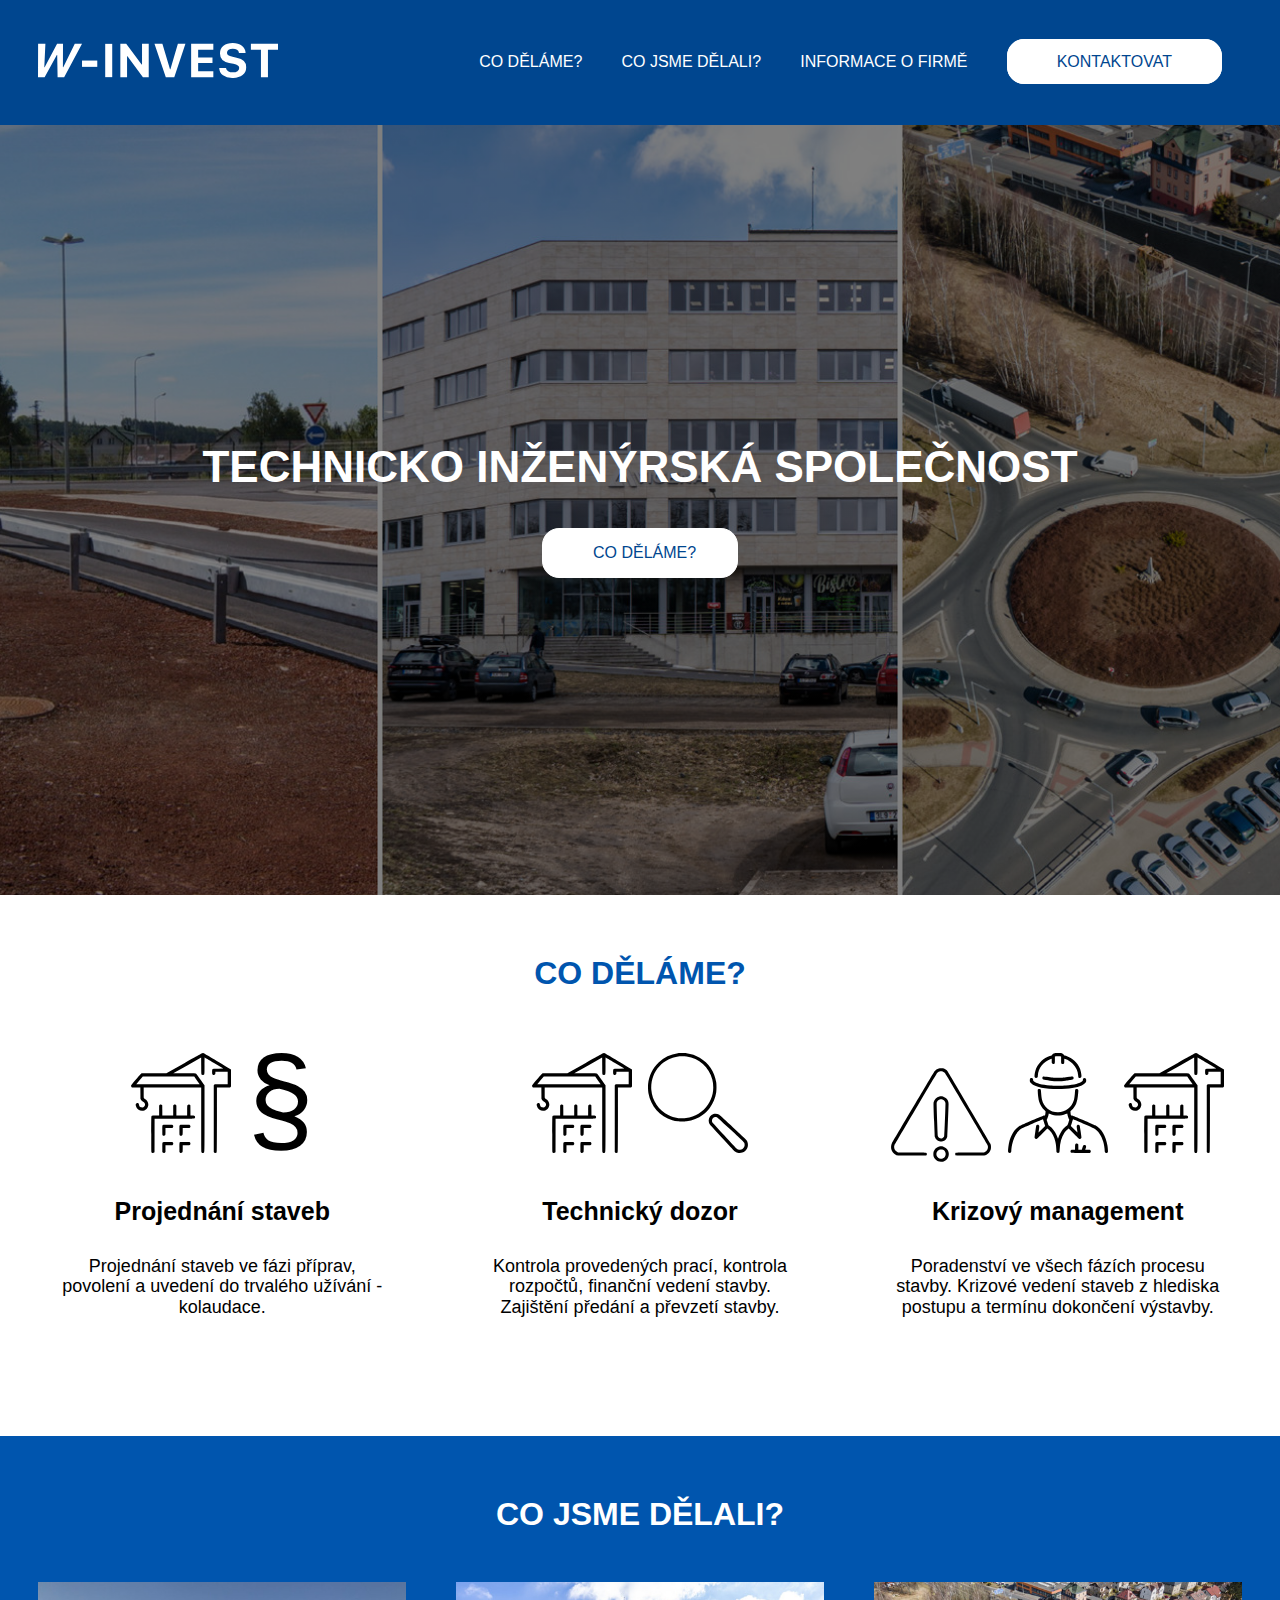
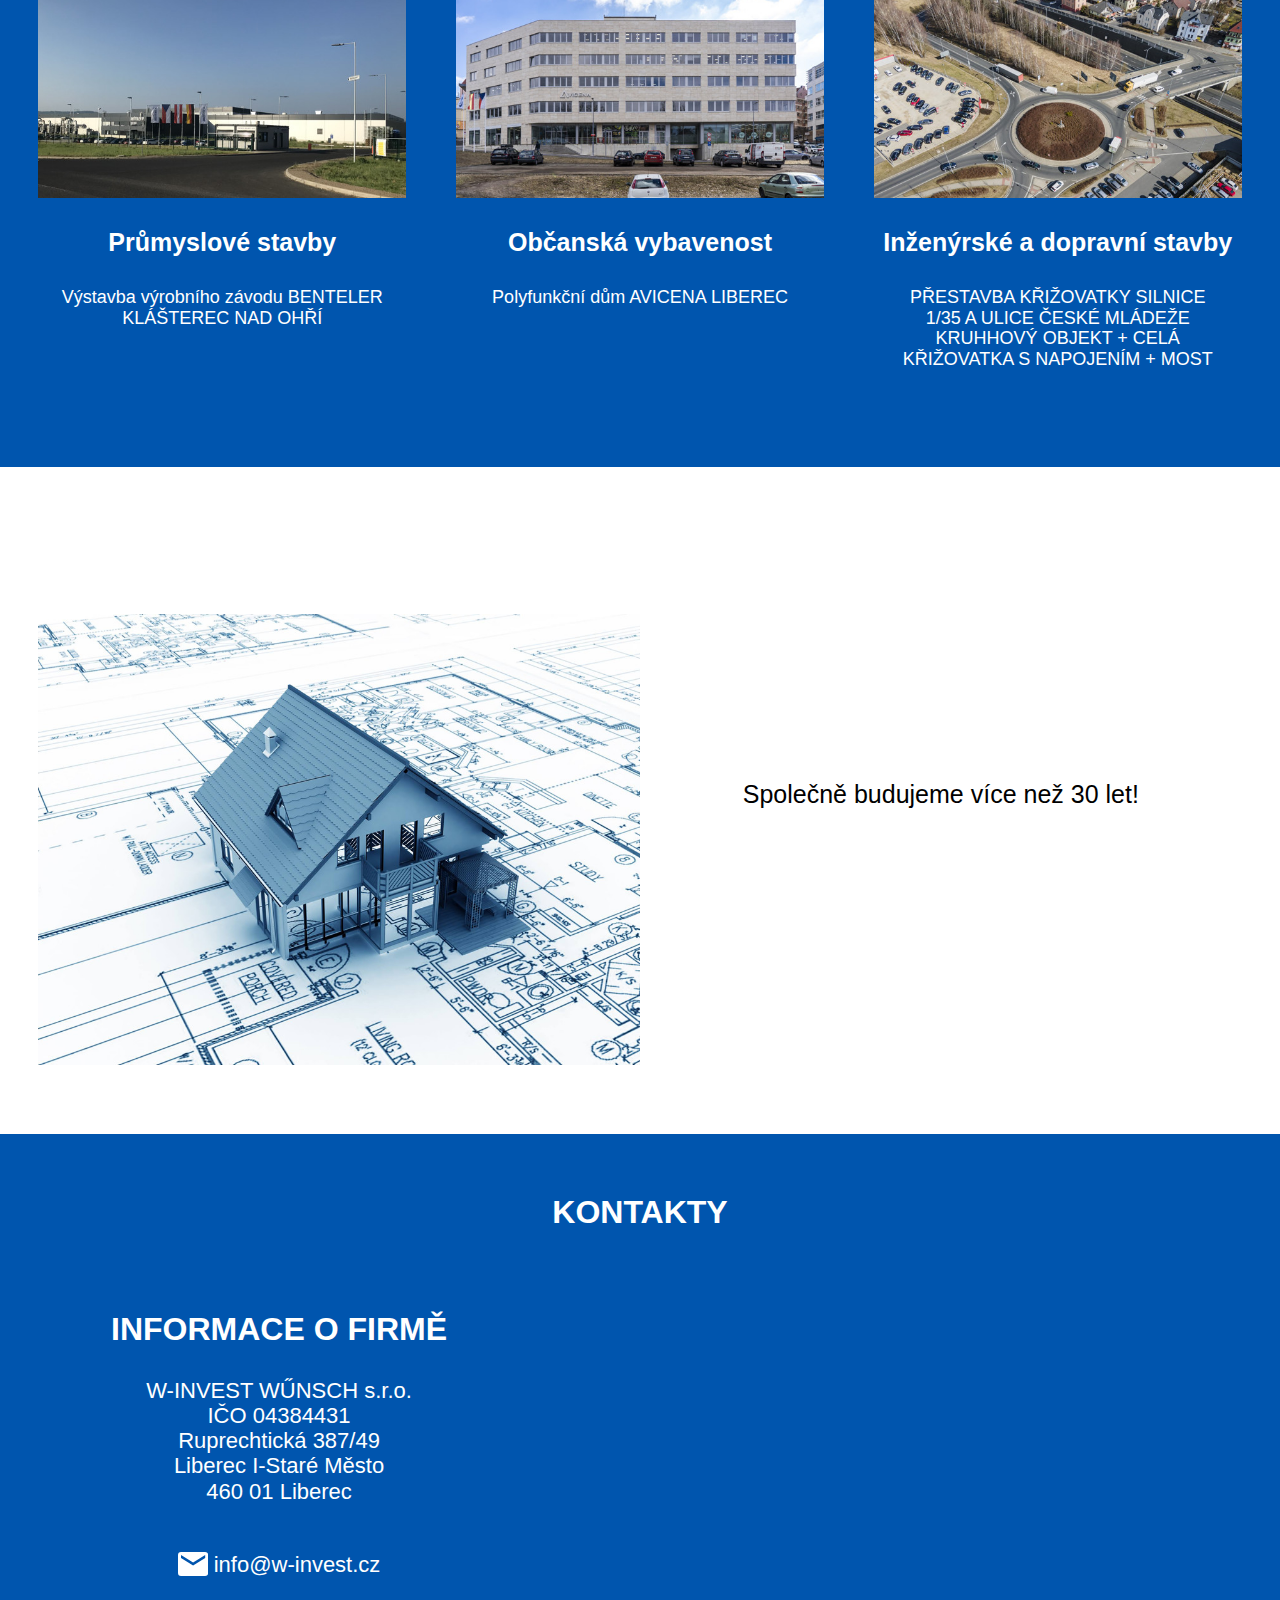
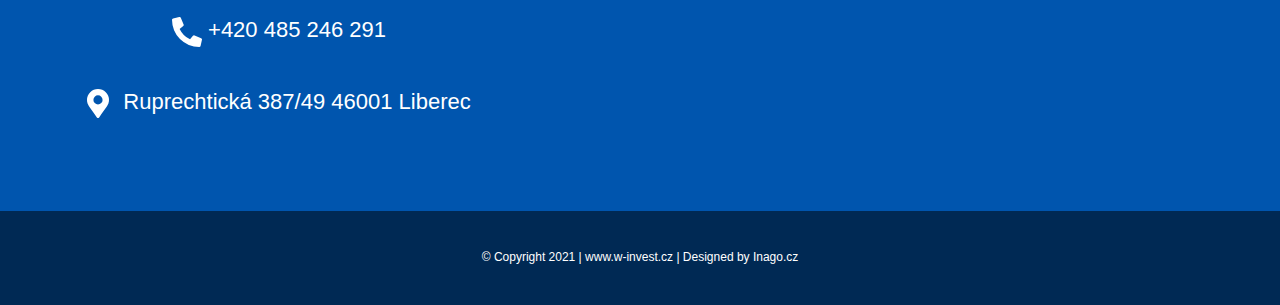
<file: docs/index.html>
<!DOCTYPE html>
<html lang="cs">
<head>
    <meta charset="UTF-8">
    <meta http-equiv="X-UA-Compatible" content="IE=edge">
    <meta name="viewport" content="width=device-width, initial-scale=1.0">
    <meta name="description" content="Technicko inženýrská kancelář specializujicí se na projednání, realizaci a krizový managment staveb na uzemí ČR. Jsme tu s Vámi již přes 30 let.">
    <meta name="keywords" content="winvest, w-invest, w invest, w invest liberec, w-invest liberec, w invest liberec, stavební dozor, stavební dozor liberec, technicko inženýrská kancelář, technicko inzenyrka kancelar, inzenyrska kancelar," />
    <meta name="robots" content="index, follow">

    <title>Technicko inženýrská kancelář | W-INVEST</title>
    <script type="application/ld+json">
        {
          "@context": "https://schema.org",
          "@type": "LocalBusiness",
          "name": "W-INVEST",
          "image": "./Images/W-INVEST_Bílá_uprava.svg",
          "url": "http://www.w-invest.cz/",
          "telephone": "485 246 291",
          "address": {
            "@type": "PostalAddress",
            "streetAddress": "Ruprechtická 387/49",
            "addressLocality": "Liberec",
            "postalCode": "46001",
            "addressCountry": "CZ"
          },
          "geo": {
            "@type": "GeoCoordinates",
            "latitude": 50.77691161057258,
            "longitude": 15.060388742297569
          }  
        }

<!-- Global site tag (gtag.js) - Google Analytics -->
<script async src="https://www.googletagmanager.com/gtag/js?id=G-FTCF5MLQN"></script>
<script>
  window.dataLayer = window.dataLayer || [];
  function gtag(){dataLayer.push(arguments);}
  gtag('js', new Date());

  gtag('config', 'G-FTCF5MLQN');
</script>
    <link rel="icon" type="image/svg+xml" href="./Images/Favicon/favicon.svg">
    <link rel="apple-touch-icon" sizes="180x180" href="/apple-touch-icon.png">
    <link rel="icon" type="image/png" sizes="32x32" href="/favicon-32x32.png">
    <link rel="icon" type="image/png" sizes="16x16" href="/favicon-16x16.png">
    <link rel="manifest" href="/site.webmanifest">
    <link rel="mask-icon" href="/safari-pinned-tab.svg" color="#5bbad5">
    <meta name="msapplication-TileColor" content="#da532c">
    <meta name="theme-color" content="#ffffff">

    <link rel="stylesheet" href="./css/normalize.css">
    <link rel="stylesheet" href="./css/fonts.css">
    <link rel="stylesheet" href="./css/style.css">
    <link rel="stylesheet" href="./css/MQ.css">
</head>
<body>
    <!-- Cookie Consent by TermsFeed (https://www.TermsFeed.com) -->
    <script type="text/javascript" src="https://www.termsfeed.com/public/cookie-consent/4.0.0/cookie-consent.js" charset="UTF-8"></script>
    <script type="text/javascript" charset="UTF-8">
    document.addEventListener('DOMContentLoaded', function () {
    cookieconsent.run({"notice_banner_type":"simple","consent_type":"express","palette":"dark","language":"cs","page_load_consent_levels":["strictly-necessary"],"notice_banner_reject_button_hide":false,"preferences_center_close_button_hide":false,"page_refresh_confirmation_buttons":false,"website_name":"W-invest"});
    });
    </script>

    <!-- Google Analitics -->
    <!-- Global site tag (gtag.js) - Google Analytics -->
    <script type="text/plain" cookie-consent="tracking" async src="https://www.googletagmanager.com/gtag/js?id=G-FTCF5MLQNP"></script>
    <script type="text/plain" cookie-consent="tracking">
    window.dataLayer = window.dataLayer || [];
    function gtag(){dataLayer.push(arguments);}
    gtag('js', new Date());

    gtag('config', 'G-FTCF5MLQNP');
    </script>
    <!-- end of Google Analitics-->

    <noscript>ePrivacy and GPDR Cookie Consent by <a href="https://www.TermsFeed.com/" rel="nofollow">TermsFeed Generator</a></noscript>
    <!-- End Cookie Consent by TermsFeed (https://www.TermsFeed.com) -->
    <header>
        <div class="header_box">
            <a class="header_box__logo" href="index.html"><img src="./Images/W-INVEST_Bílá_uprava.svg" alt="W-Invest logo"></a>
            <nav class="header_box__nav">
                <ul class="header_box__nav__nav_ul">
                    <li class="header_box__nav__nav_ul__item initial_invisible tablet_visible"><a href="#co_delame">Co děláme?</a></li>
                    <li class="header_box__nav__nav_ul__item initial_invisible tablet_visible"><a href="#co_jsme_delali">Co jsme dělali?</a></li>
                    <li class="header_box__nav__nav_ul__item initial_invisible desktop_visible"><a href="#info">Informace o firmě</a></li>
                    <li class="header_box__nav__nav_ul__item"><a class="btn" href="#kontakty">Kontaktovat</a></li>
               </ul>
            </nav>
        </div>
    </header>
    <main>
        <h1 class="h1">W-INVEST | Technicko inženýrská kancelář</h1>
        <section class="background_photo">
            <h2 class="background_photo__title">Technicko inženýrská společnost</h2>
            <a class="background_photo__btn btn btn--photo" href="#co_delame">Co děláme?</a>
        </section>
        <section id="co_delame">
            <div class="section_container">
                <h2 class="section_container__title section_container__title--blue">Co děláme?</h2>
                <div class="section_container__Project_card_section">
                    <div class="section_container__Project_card_section__item section_container__Project_card_section__item--short">
                        <div class="section_container__Project_card_section__item__image_container section_container__Project_card_section__item__image_container--icons">
                            <img src="./Images/Ikony/bluesvg/3.svg" alt="Ikona stavba">
                            <span>§</span>
                        </div>
                        <h3>Projednání staveb</h3>
                        <p>Projednání staveb ve fázi příprav, povolení a uvedení do trvalého užívání - kolaudace.</p>
                    </div>
                    <div class="section_container__Project_card_section__item section_container__Project_card_section__item--short">
                        <div class="section_container__Project_card_section__item__image_container section_container__Project_card_section__item__image_container--icons">
                            <img src="./Images/Ikony/bluesvg/3.svg" alt="Ikona stavba">
                            <img src="./Images/Ikony/bluesvg/10.svg" alt="Ikona lupa">
                        </div>
                        <h3>Technický dozor</h3>
                        <p>Kontrola provedených prací, kontrola rozpočtů, finanční vedení stavby. Zajištění předání a převzetí stavby.</p>
                    </div>
                    <div class="section_container__Project_card_section__item section_container__Project_card_section__item--short">
                        <div class="section_container__Project_card_section__item__image_container section_container__Project_card_section__item__image_container--icons">
                            <img id="warning" src="./Images/Ikony/bluesvg/1.svg" alt="Ikona varování">
                            <img src="./Images/Ikony/bluesvg/4.svg" alt="Ikona manažer">
                            <img src="./Images/Ikony/bluesvg/3.svg" alt="Ikona stavba">
                        </div>
                        <h3>Krizový management</h3>
                        <p>Poradenství ve všech fázích procesu stavby. Krizové vedení staveb z hlediska postupu a termínu dokončení výstavby.</p>
                    </div>
                </div>
            </div>
        </section>
        <section id="co_jsme_delali">
            <div class="section_container">
                <h2 class="section_container__title">Co jsme dělali?</h2>
                <div class="section_container__Project_card_section">
                    <div class="section_container__Project_card_section__item">
                        <div class="section_container__Project_card_section__item__image_container">
                            <img src="src=./Images/Real_images/640px/thumbnail_IMG_3907.jpg"
                            srcset="./Images/Real_images/360px/thumbnail_IMG_3907.jpg 360w,
                                    ./Images/Real_images/575px/thumbnail_IMG_3907.jpg 575w,
                                    ./Images/Real_images/640px/thumbnail_IMG_3907.jpg 640w"
                            sizes="(min-width: 640px) 44.5vw,
                                   (min-width: 1150px) 28.43vw,
                                   100vw" 
                            alt="W-Invest BENTELER KLÁŠTEREC NAD OHŘÍ">
                        </div>
                        <h3>Průmyslové stavby</h3>
                        <p>Výstavba výrobního závodu BENTELER KLÁŠTEREC NAD OHŘÍ </p>
                    </div>
                    <div class="section_container__Project_card_section__item">
                        <div class="section_container__Project_card_section__item__image_container">
                            <img src="src=./Images/Real_images/640px/thumbnail_Avicena.jpg"
                            srcset="./Images/Real_images/360px/thumbnail_Avicena.jpg 360w,
                                    ./Images/Real_images/575px/thumbnail_Avicena.jpg 575w,
                                    ./Images/Real_images/640px/thumbnail_Avicena.jpg 640w"
                            sizes="(min-width: 640px) 44.5vw,
                                   (min-width: 1150px) 28.43vw,
                                   100vw" 
                            alt="W-Invest AVICENA LIBEREC">
                        </div>
                        <h3>Občanská vybavenost</h3>
                        <p>Polyfunkční dům AVICENA LIBEREC</p>
                    </div>
                    <div class="section_container__Project_card_section__item">
                        <div class="section_container__Project_card_section__item__image_container">
                            <img src="src=./Images/Real_images/640px/thumbnail_kruhac.jpg"
                            srcset="./Images/Real_images/360px/thumbnail_kruhac.jpg 360w,
                                    ./Images/Real_images/575px/thumbnail_kruhac.jpg 575w,
                                    ./Images/Real_images/640px/thumbnail_kruhac.jpg 640w"
                            sizes="(min-width: 640px) 44.5vw,
                                   (min-width: 1150px) 28.43vw,
                                   100vw" 
                            alt="W-Invest KRUHHOVÝ OBJEKT">
                        </div>
                        <h3>Inženýrské a dopravní stavby</h3>
                        <p>PŘESTAVBA KŘIŽOVATKY SILNICE  1/35  A ULICE ČESKÉ MLÁDEŽE<br> KRUHHOVÝ OBJEKT + CELÁ KŘIŽOVATKA S NAPOJENÍM + MOST</p>
                    </div>
                </div>
            </div>
        </section>
        <section id="realizace">
            <div class="section_container section_container--relaization">
                <div class="section_container__Project_card_section__item section_container__Project_card_section__item--realization">
                    <div class="section_container__Project_card_section__item__image_container section_container__Project_card_section__item__image_container--realization">
                        <img src="./Images/Real_images/960px/11947819_881294068603290_5280684515489215272_o.jpg"
                        srcset="./Images/Real_images/360px/11947819_881294068603290_5280684515489215272_o.jpg 360w,
                                ./Images/Real_images/575px/11947819_881294068603290_5280684515489215272_o.jpg 575w,
                                ./Images/Real_images/640px/11947819_881294068603290_5280684515489215272_o.jpg 640w,
                                ./Images/Real_images/960px/11947819_881294068603290_5280684515489215272_o.jpg"
                        sizes="(min-width: 640px) 56vw,
                               (min-width: 1150px) 46.8vw,
                               (min-width: 1550px) 40.6vw,
                               100vw" 
                        alt="W-Invest Ilustrace stavby">
                    </div>
                    <p>Společně budujeme více než 30 let!</p>
                </div>
            </div>
        </section>
        <section class="section_contact" id="kontakty">
            <div class="section_container section_container--flex">
                <h2 class="section_container__title section_container__title--flex">Kontakty</h2>
                <div class="section_container__info--flex">
                    <div class="section_container__info__inf">
                        <h2 id="info" class="section_container__info__inf__title">Informace o firmě</h2>
                        <span class="section_container__info__inf__content">
                            W-INVEST WŰNSCH s.r.o.<br>
                            IČO 04384431<br>
                            Ruprechtická 387/49<br>
                            Liberec I-Staré Město<br>
                            460 01 Liberec
                        </span>
                    </div>
                    <div class="section_container__info__contact">
                        <a class="section_container__info__contact__mail" href="mailto:info@w-invest.cz"><span>info@w-invest.cz</span></a>
                        <a class="section_container__info__contact__tel" href="tel:+420600200800"><span>+420 485 246 291</span></a>
                        <a class="section_container__info__contact__address" href="https://www.google.cz/maps/place/Ruprechtick%C3%A1+387,+Star%C3%A9+M%C4%9Bsto,+460+01+Liberec/@50.7767484,15.0596904,18.75z/data=!4m5!3m4!1s0x470936a429aabfd1:0x137d2b65340e2f7!8m2!3d50.7767522!4d15.0603351"><span>Ruprechtická 387/49 46001 Liberec</span></a>
                    </div>
                </div>
                <div class="section_container__info__map_container">
                    <iframe class="section_container__info__map_container__map" src="https://www.google.com/maps/embed?pb=!1m14!1m8!1m3!1d1261.4683118059502!2d15.0596904!3d50.7767484!3m2!1i1024!2i768!4f13.1!3m3!1m2!1s0x470936a429aabfd1%3A0x137d2b65340e2f7!2sRuprechtick%C3%A1%20387%2C%20Star%C3%A9%20M%C4%9Bsto%2C%20460%2001%20Liberec!5e0!3m2!1scs!2scz!4v1645196946331!5m2!1scs!2scz" width="600" height="450" style="border:0;" allowfullscreen="" loading="lazy"></iframe>
                </div>
            </div>
        </section>
    </main>
    <footer>
        <span class="copyright">© Copyright 2021 | www.w-invest.cz | Designed by Inago.cz</span>
    </footer>
</body>
</html>
</file>
<file: docs/css/fonts.css>
html {
    font-family: 'Segoe UI', Tahoma, Geneva, Verdana, sans-serif;
    font-size: 18px;
}

.header_box__nav__nav_ul {
    list-style: none;
    text-decoration: none;
}

.header_box__nav__nav_ul__item a {
    color: #fff;
}

.btn, .header_box__nav__nav_ul {
    font-size: 16px;
    text-transform: uppercase;
}

a.btn {
    color: #00468F;
}

.background_photo__title {
    font-size: 29px;
}
h2 {
    font-weight: bold;
    font-size: 32px;
    text-transform: uppercase;
}

.section_container__title--blue {
    color: #0055AE;
}

h3 {
    font-weight: 550;
    font-size: 25px;
}

.section_container__info__inf span {
    font-size: 18px;
}

.section_container__info__inf__title {
    font-size: 24px;
}

.section_container__info__inf__content {
    text-align: center;
}

.section_container__info__contact a span {
    font-size: 18px;
    color: #fff;
}

.copyright {
    font-size: 12px;
    color: #fff;
}
</file>
<file: docs/css/style.css>
header {
    background-color: #00468F;
    height: 100px;
    display: flex;
    justify-content: center;
    align-items: center;
  }

footer {
    display: flex;
    justify-content: center;
    align-items: center;
    background-color: #002954;
    height: 94px;
}

.header_box {
    display: flex;
    justify-content: space-evenly;
    align-items: center;
    width: 100%;
}

.header_box__logo {
    width: 156px;
}

.h1 {
    font-size: 1em;
    position: absolute;
    left: -9999px;
}

.header_box__nav__nav_ul {
    display: flex;
    padding: 0;
}

.header_box__nav__nav_ul__item a:hover {
    text-decoration: underline;
}

.initial_invisible {
    display: none;
}

.btn {
    padding: 6px 21px 6px 21px;
    color: #00468F;
    background-color: #fff;
    border: 1px #fff solid;
    border-radius: 10px;
    width: 94px;
    white-space: nowrap;
}

.btn:visited {
    color: #00468F;
}

.btn:hover {
    border-radius: 30px;
    transition: ease-in-out 0.4s;
}


a.btn:hover {
    text-decoration: none;
}

.background_photo {
    display: flex;
    flex-direction: column;
    justify-content: center;
    align-items: center;
    background:linear-gradient(rgba(0,0,0,0.5), rgba(0,0,0,0.5)), url(../Images/Real_images/collage/kolaz_phone.jpg);
    background-position: center;
    background-size: 1100px;
    height: 540px;
    color: #fff;
    gap: 2em;
}

.btn--photo {
    display: block;
    padding: 7.5px 27px 7.5px 27px;
}

.section_container--relaization {
    padding-top: 147px;
}

.section_container__Project_card_section__item {
    display: flex;
    flex-direction: column;
    justify-content: center;
    align-items: center;
    width: 100%;
}

.section_container__Project_card_section__item__image_container {
    width: 100%;
    max-width: 450px;
    height: 275px;
    overflow: hidden;
}

.section_container__Project_card_section__item__image_container img {
    width: 100%;
}

.section_container__Project_card_section__item__image_container--icons {
    display: flex;
    justify-content: center;
    align-items: end;
    gap: 5%;
    height: initial;
}

.section_container__Project_card_section__item__image_container--icons img {
    width: 95px;
    height: 95px;
    padding-bottom: 11px;
}

#warning {
    padding-bottom: 2px;
}

.section_container__Project_card_section__item__image_container--icons span {
    font-size: 110px;
    font-weight: 300;
}


.section_container__Project_card_section__item p {
    width: 90%;
    max-width: 450px;
    margin: 0;
    margin-bottom: 90px;
}

.section_container__title {
    padding-top: 60px;
    padding-bottom: 50px;
}

main section:nth-child(2n+2) {
    background-color: #0055AE;
    color: #fff;
}

.section_container__Project_card_section__item--realization p {
    margin-top: 30px;
    font-size: 25px;
    margin-top: 70px;
}

.section_container__info__inf {
    display: flex;
    flex-direction: column;
    align-items: center;
    margin-bottom: 48px;
}


.section_container__info__inf__title {
    margin: 30px 0;
}

.section_container__info__contact {
    display: flex;
    flex-direction: column;
    align-items: center;
}


.section_container__info__contact__mail::before {
    content: "";
    display: block;
    background: url(../Images/icons/Icon\ material-email.svg) no-repeat;
    width: 30px;
    height: 25px;
    float: left;
    margin: 0 6px 0 0;
}

.section_container__info__contact__tel::before {
    content: "";
    display: block;
    background: url(../Images/icons/Icon\ awesome-phone-alt.svg) no-repeat;
    width: 30px;
    height: 32px;
    float: left;
    margin: 0 6px 0 0;
}

.section_container__info__contact__address::before {
    content: "";
    display: block;
    background: url(../Images/icons/Icon\ awesome-map-marker-alt.svg) no-repeat;
    width: 30px;
    height: 32px;
    float: left;
    margin: 0 6px 0 0;
}

.section_container__info__contact__mail, .section_container__info__contact__tel, .section_container__info__contact__address {
    margin-bottom: 40px;
}

.section_container__info__contact__mail:hover {
    text-decoration: underline;
    color: #fff;
}
.section_container__info__contact__tel:hover {
    text-decoration: underline;
    color: #fff;
} 
.section_container__info__contact__address:hover {
    text-decoration: underline;
    color: #fff;
}

.section_container__info__map_container__map {
    width: 100%;
    max-width: 450px;
    height: 260px;
    display: block;
    margin: 0 auto;
    padding-bottom: 20px;
}
</file>
<file: docs/css/MQ.css>
@media only screen and (min-width: 640px) {

    .tablet_visible {
        display: initial;
    }

    .header_box__nav {
        width: 70vw;
    }

    .header_box__nav__nav_ul {
        justify-content: space-around;
    }

    .section_container {
        width: 94%;
        margin: 0 auto;
    }

    .section_container__Project_card_section {
        display: flex;
        flex-wrap: wrap;
        justify-content: space-around;
    }

    .section_container__Project_card_section__item {
        width: 47.5%;
    }

    .section_container__Project_card_section__item--short {
        height: 380px;
    }

    .section_container__Project_card_section__item__image_container {
        height: 194px;
    }

    .section_container__Project_card_section__item__image_container--icons {
        width: 325px;
    }

    .section_container__Project_card_section__item__image_container--icons img {
        padding-bottom: 14px;
    }

    .section_container__Project_card_section__item--realization {
        width: 100%;
    }

    .section_container__Project_card_section__item__image_container--realization {
        max-width: initial;
        width: 60%;
        height: fit-content;
    }

    .section_container--flex {
        display: flex;
        flex-wrap: wrap;
        justify-content: space-around;
        align-items: center;
    }

    .section_container__title--flex {
        width: 100%;
    }

    .section_container__info--flex {
        width: 47.5%;
    }

    .section_container__info__map_container {
        width: 47.5%;
    }

    .section_container__info__map_container__map {
        grid-row: 2/3;
        grid-column: 2/3;
        width: 100%;
        margin: 0;
    }

    p {
        min-height: 5em;
    }
}

@media only screen and (min-width: 750px) {
    .section_container__Project_card_section__item__image_container {
        height: 220px;
    }

    .section_container__Project_card_section__item__image_container--realization {
        max-width: initial;
        width: 60%;
        height: fit-content;
    }
}

@media only screen and (min-width: 920px) {

    header {
        height: 125px;
    }

    .header_box {
        width: 94%;
        justify-content: space-between;
    }

    .header_box__nav {
        width: 65%;
    }

    .header_box__logo {
        width: 240px;
    }

    .btn {
        padding: 13px 49px 13px 49px;
        color: #00468F;
        background-color: #fff;
        border: 1px #fff solid;
        border-radius: 17px;
        width: 94px;
    }
    
    .section_container__info__contact a span, .section_container__info__inf span {
        font-size: 22px;
    }

    .section_container__info__inf__title {
        font-size: 32px;
      }

    .btn--photo {
        display: block;
        padding: 15px 50px 15px 50px;
    }

    .section_container__Project_card_section__item--short {
        height: 405px;
    }

    .section_container__Project_card_section__item__image_container {
        height: 250px;
    }

    .section_container__Project_card_section__item__image_container--realization {
        max-width: initial;
        width: 60%;
        height: fit-content;
    }

    .section_container__Project_card_section__item--realization p {
        margin-bottom: 0;
    }

    .section_container__Project_card_section__item__image_container--icons {
        width: 415px;
    }

    .section_container__Project_card_section__item__image_container--icons img {
        width: 120px;
        height: 120px;
    }

    .section_container__Project_card_section__item__image_container--icons span {
        font-size: 145px;
        font-weight: 300;
    }
}


@media only screen and (min-width: 960px) {

    .background_photo {
        background-size: 1148px;
    }

    .section_container__info__map_container__map {
        max-width: initial;
    }

    .header_box__nav {
        width: 65%;
    }
}

@media only screen and (min-width: 1150px) {

    .desktop_visible {
        display: initial;
    }

    .background_photo {
        background-image:linear-gradient(rgba(0,0,0,0.5), rgba(0,0,0,0.5)), url(../Images/Real_images/collage/kolaz_smallpc.jpg);
        background-size: 1560px;
        height: 770px;
    }

    .background_photo__title {
        font-size: 44px;
    }

    .section_container__Project_card_section {
        display: flex;
        flex-wrap: nowrap;
        justify-content: space-around;
        gap: 50px;
    }

    .section_container__Project_card_section__item--short {
        height: initial;
    }

    .section_container__Project_card_section__item__image_container {
        height: 216px;
    }

    .section_container__Project_card_section__item__image_container--icons {
        width: 335px;
        height: 125px;
    }

    .section_container__Project_card_section__item__image_container--icons img {
        width: 100px;
        height: 100px;
    }

    .section_container__Project_card_section__item__image_container--icons span {
        font-size: 120px;
        font-weight: 300;
    }

    .section_container__Project_card_section__item--realization {
        display: flex;
        flex-direction: row;
        justify-content: initial;
    }

    .section_container--relaization {
        padding-bottom: 5%;
    }

    .section_container__Project_card_section__item__image_container--realization {
        width: 50%;
        height: fit-content;
    }

    .section_container__Project_card_section__item--realization p {
        margin: 0 auto;
        width: 50%;
    }

    .section_container__info--flex {
        width: 40%;
        margin-right: 10%;
    }

    .section_contact {
        padding-bottom: 50px;
    }

    .section_container__info__map_container {
        width: 50%;
        height: 330px;
    }

    .section_container__info__map_container__map {
        height: 100%;
    }

    h3 {
        min-height: 2em;
    }

    p {
        min-height: 5.5em;
    }

}

@media only screen and (min-width: 1172px) {

    h3 {
        min-height: initial;
    }

    p {
        min-height: 5em;
    }
}

@media only screen and (min-width: 1330px) {
    .section_container__Project_card_section__item__image_container {
        height: 250px;
    }

    .section_container__Project_card_section__item__image_container--realization {
        width: 50%;
        height: fit-content;
    }

    .section_container__Project_card_section__item__image_container--icons {
        width: 335px;
        height: 125px;
    }
}

@media only screen and (min-width: 1550px) {

    .background_photo {
        background-image:linear-gradient(rgba(0,0,0,0.5), rgba(0,0,0,0.5)), url(../Images/Real_images/collage/kolaz.jpg);
        background-size: 1920px;
        height: calc(100vh - 125px);
    }
    
    .section_container {
        width: 81.25%;
    }
    
    .section_container__Project_card_section__item--realization p {
        margin-left: 15%;
        margin-top: 5%;
    }
}
</file>
